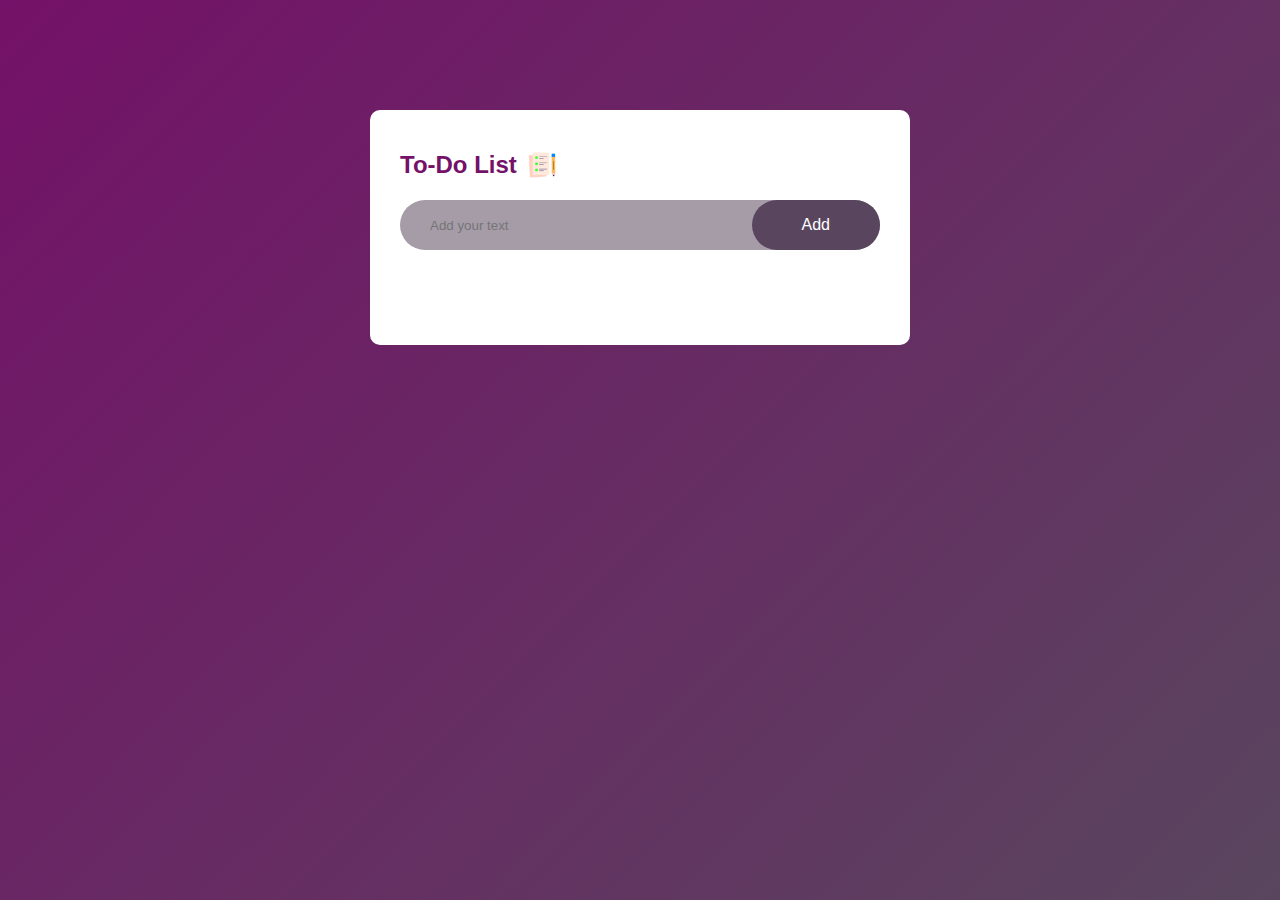
<file: task 2/index.html>
<!DOCTYPE html>
<html lang="en">
<head>
    <meta charset="UTF-8">
    <meta name="viewport" content="width=device-width, initial-scale=1.0">
    <title>To-Do List</title>
    <link rel="stylesheet" href="style.css">
</head>
<body>
<div class="container">
   <div class="todo-app">
        <h2>To-Do List <img src="img/icon.png"></h2>
        <div class="row">
            <input type="text" id="input-box" placeholder="Add your text">
            <button onclick="addTask()">Add</button>
        </div>
        <ul id="list-container">
           <!--- <li class="checked">Task 1</li>
            <li>Task 2</li>
            <li>Task 3</li>--->
        </ul>
    </div>
</div>   
<script src="script.js"></script> 
</body>
</html>
</file>
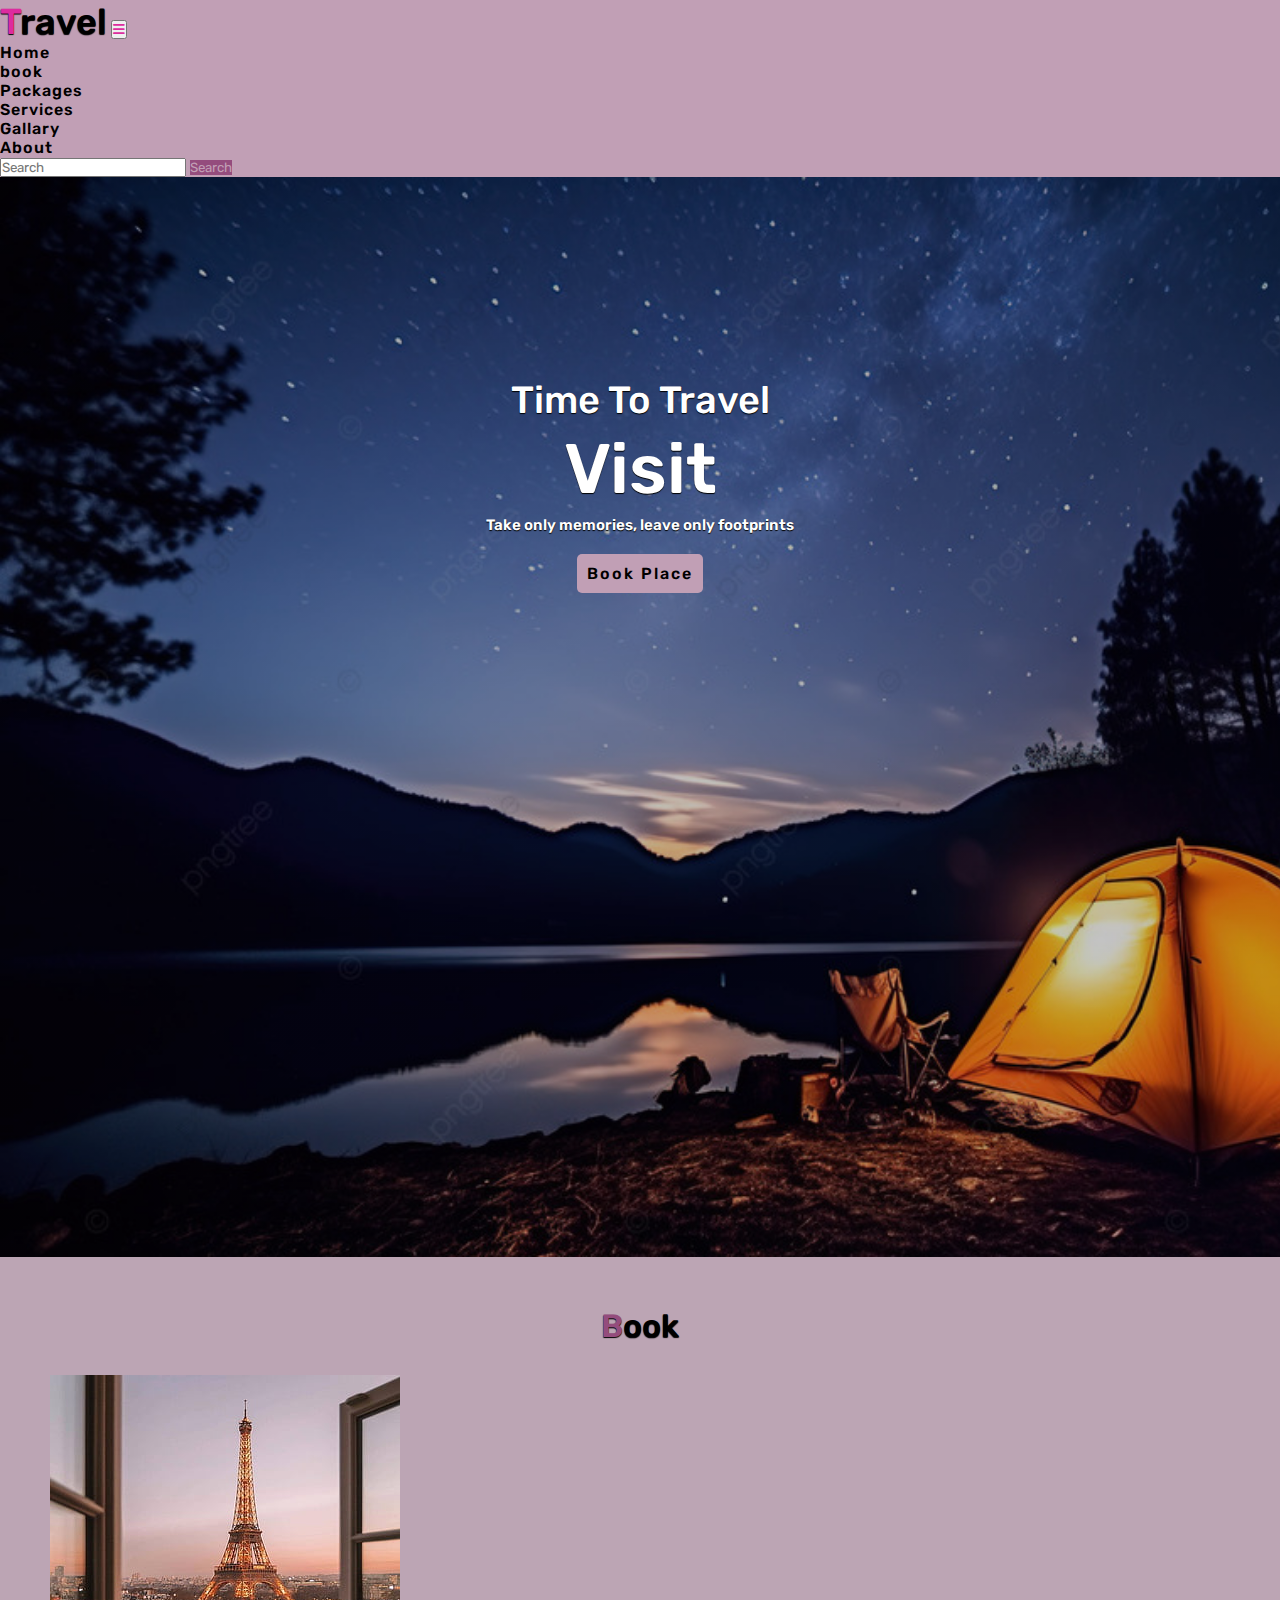
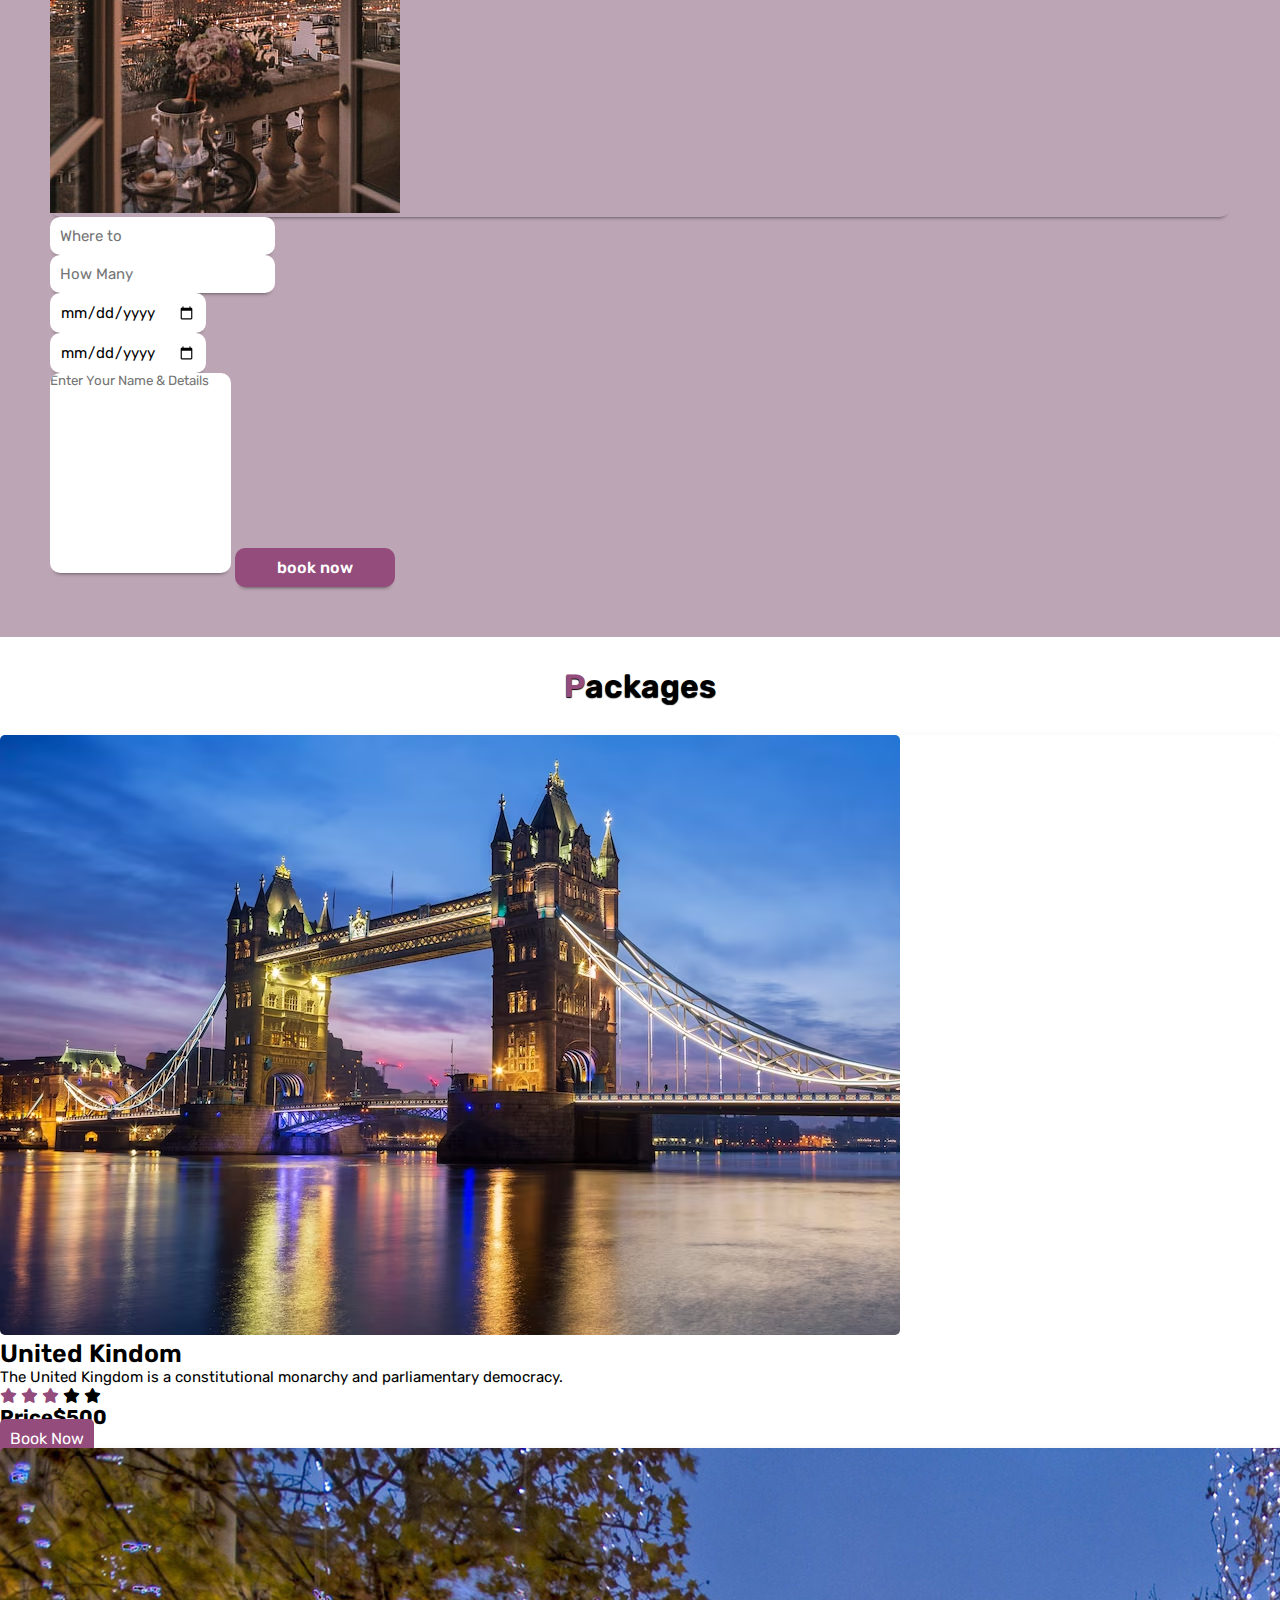
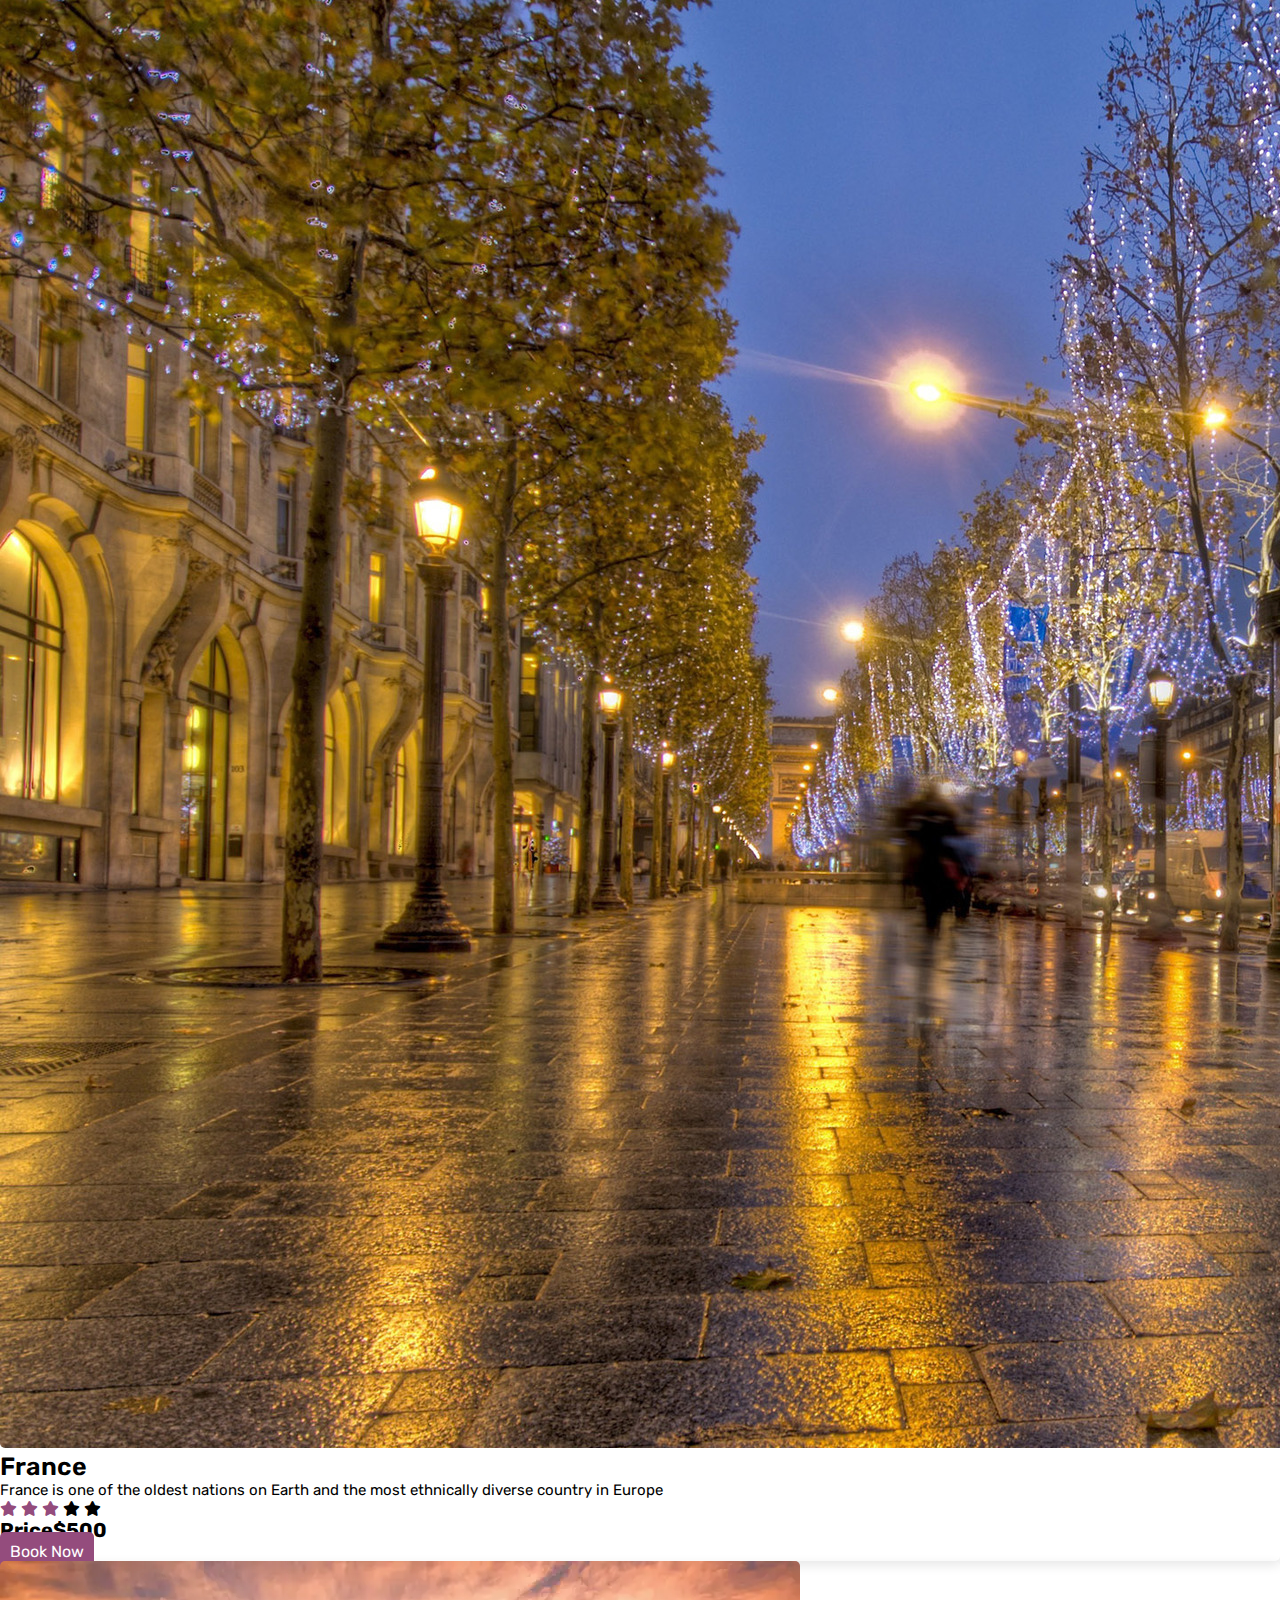
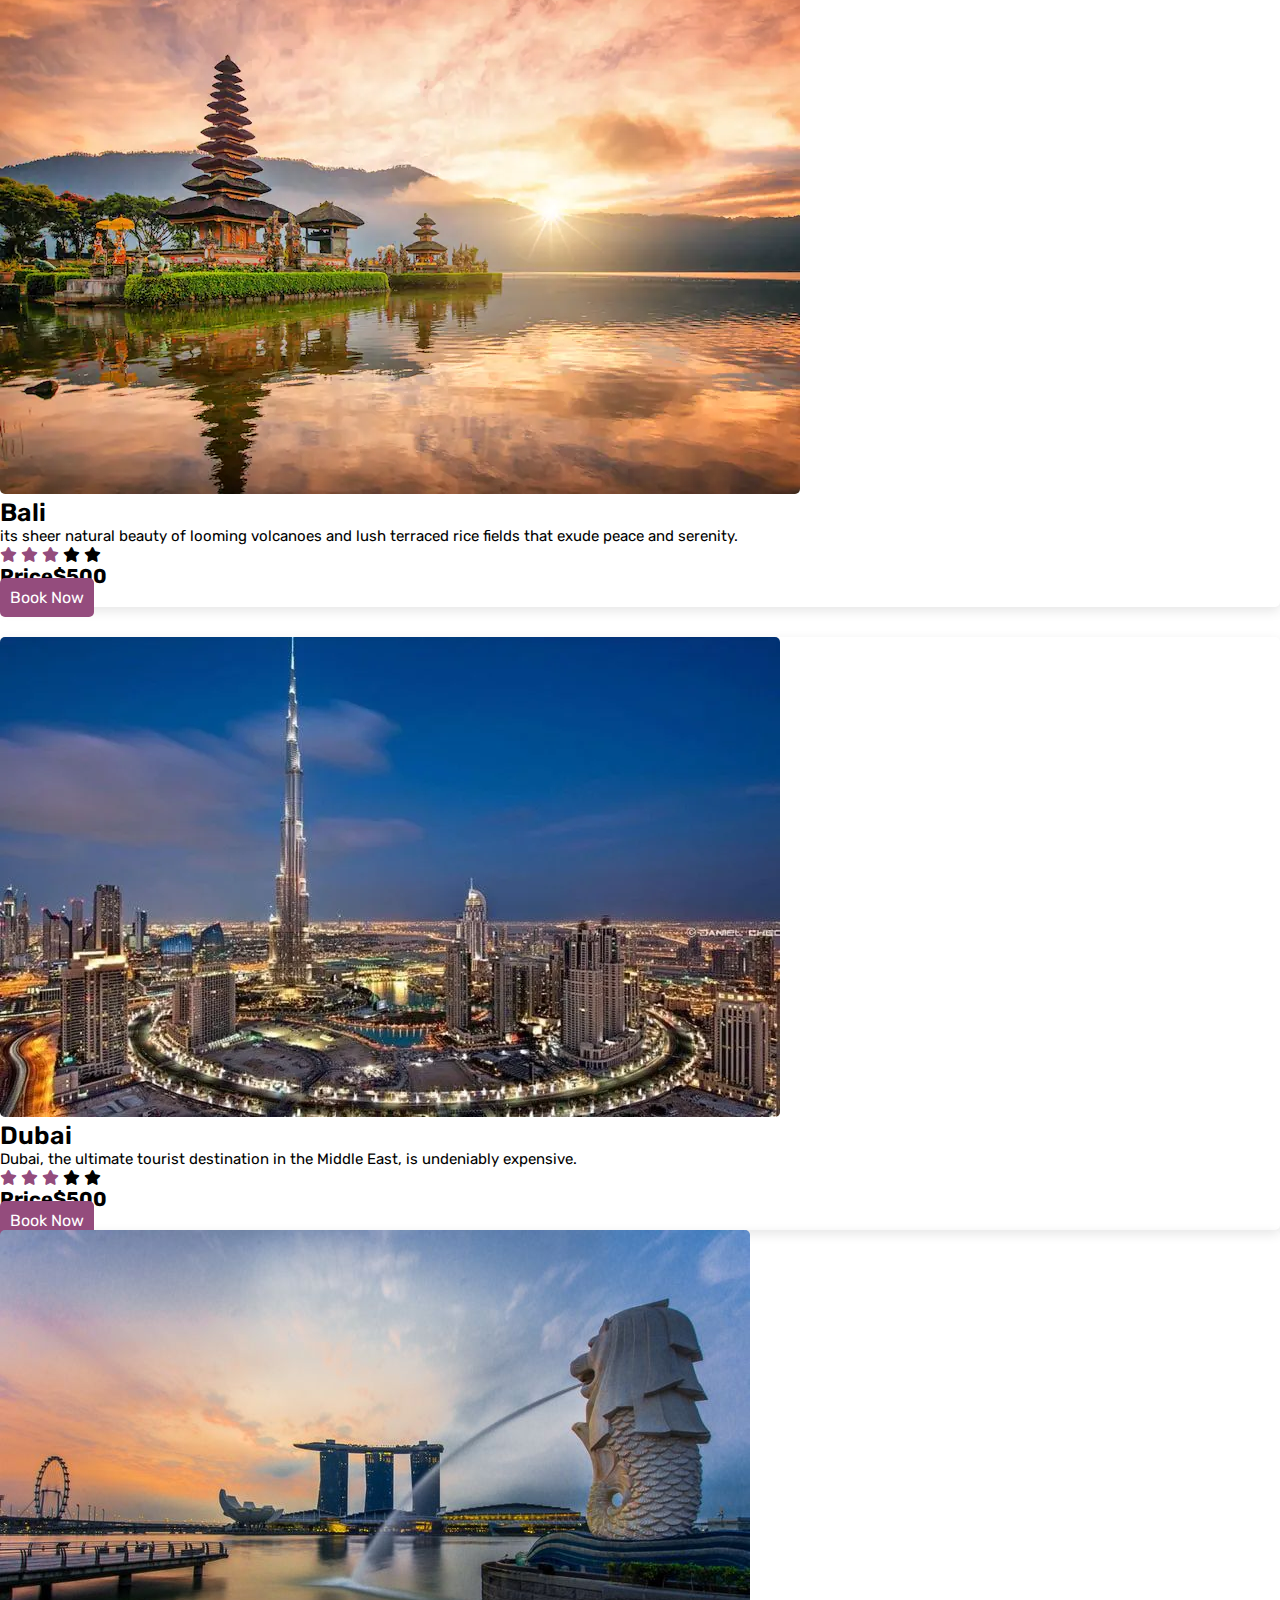
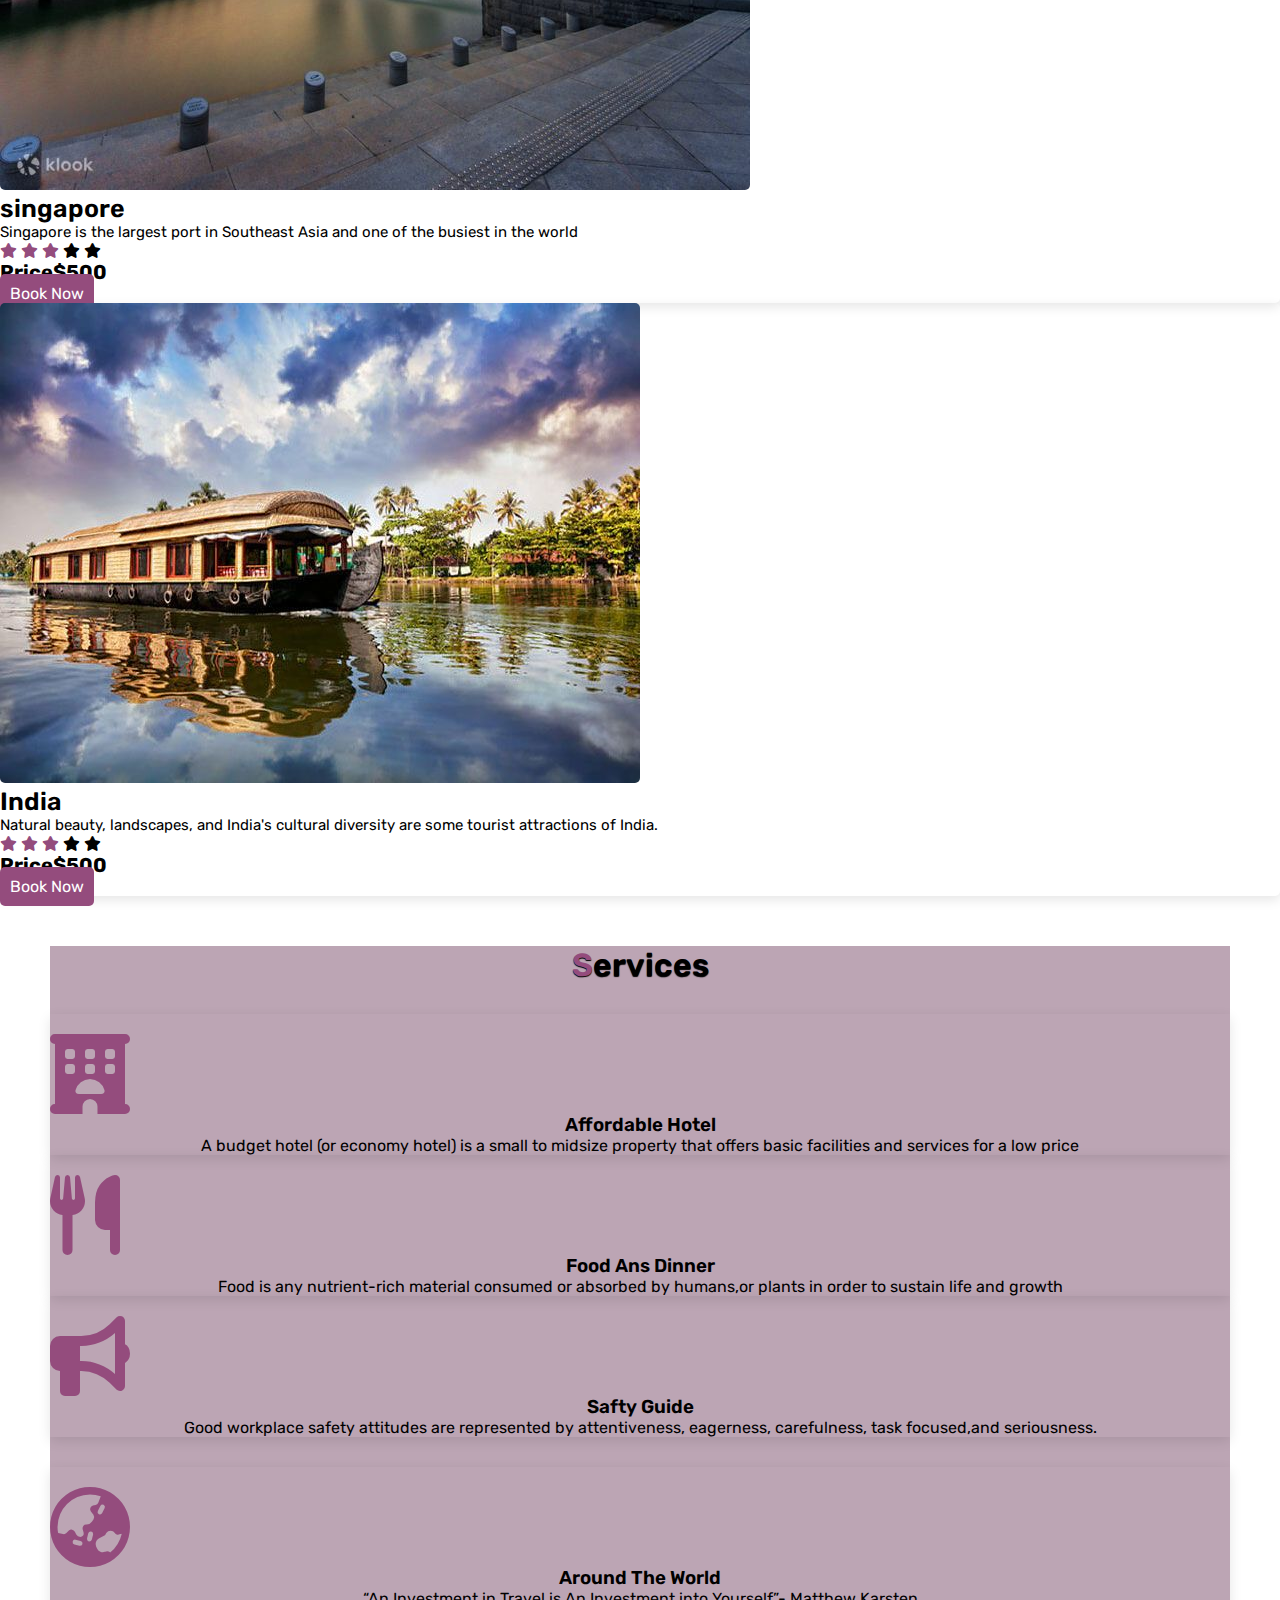
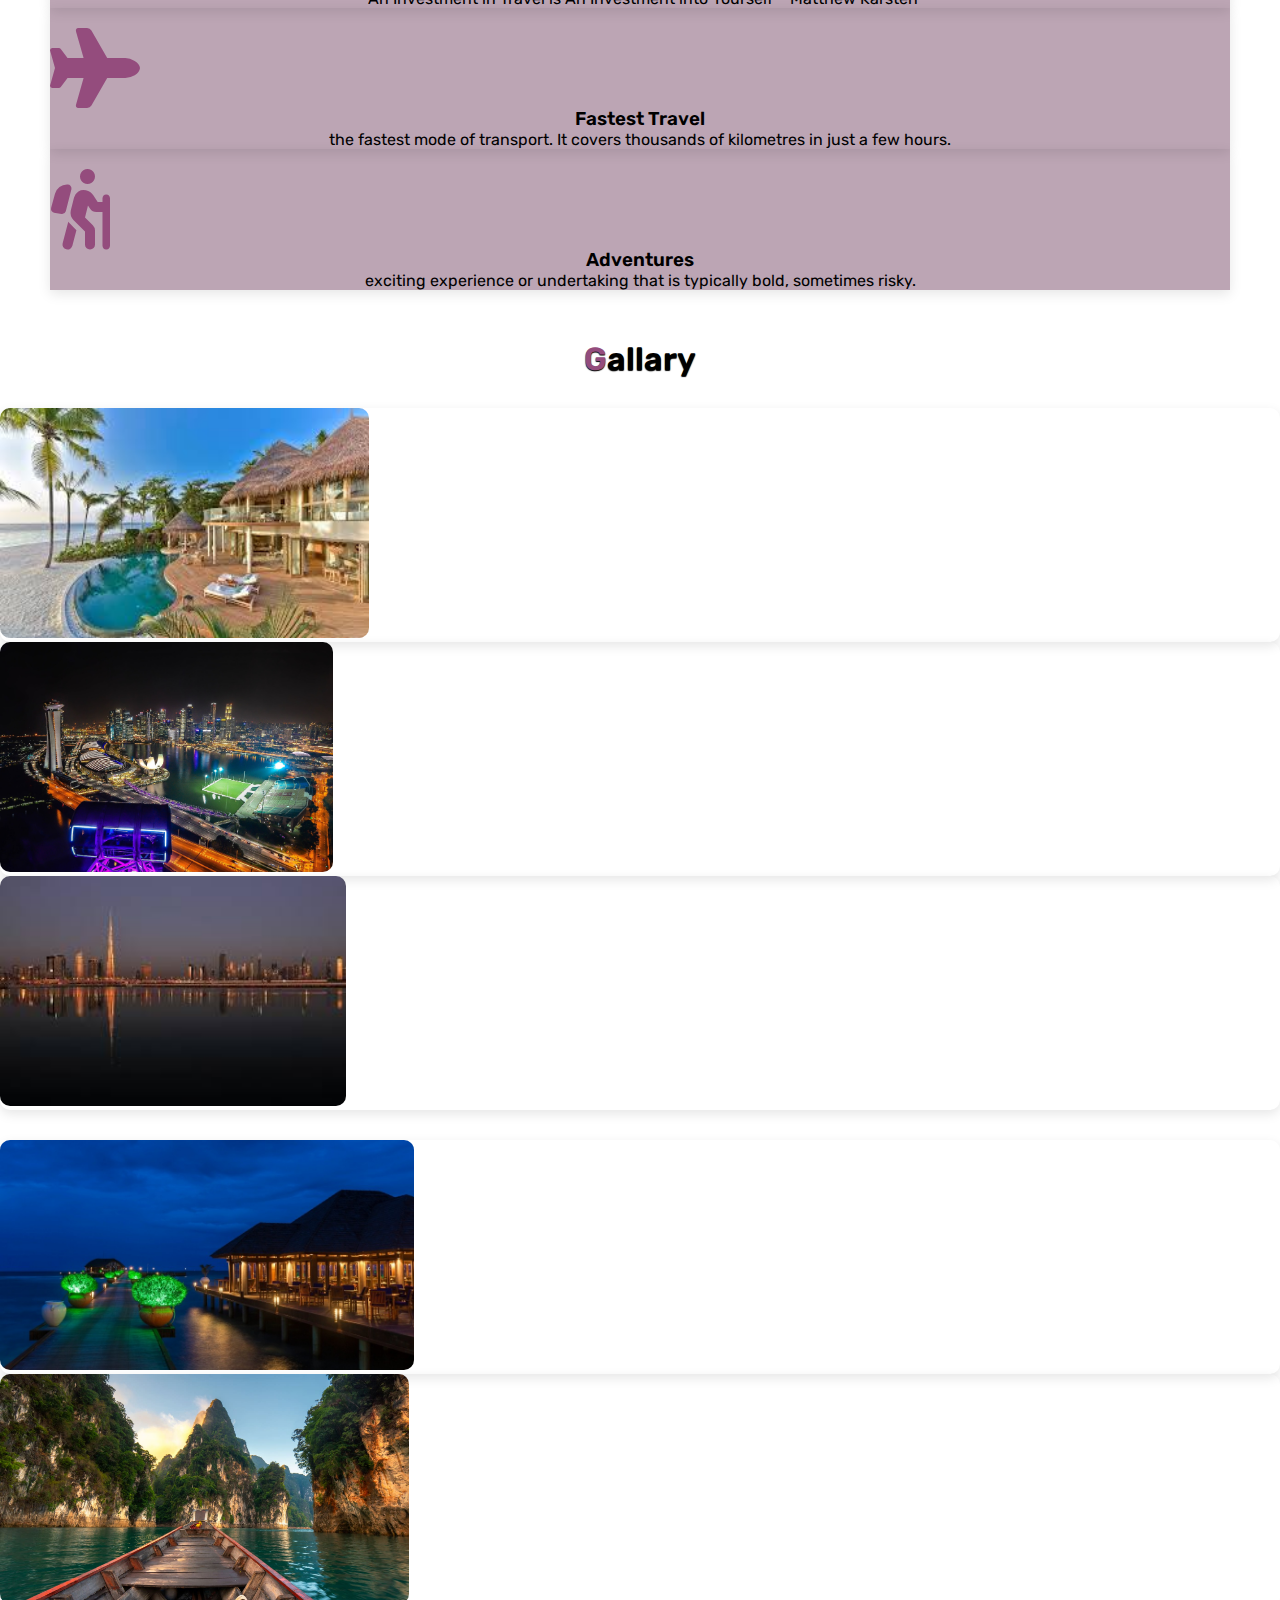
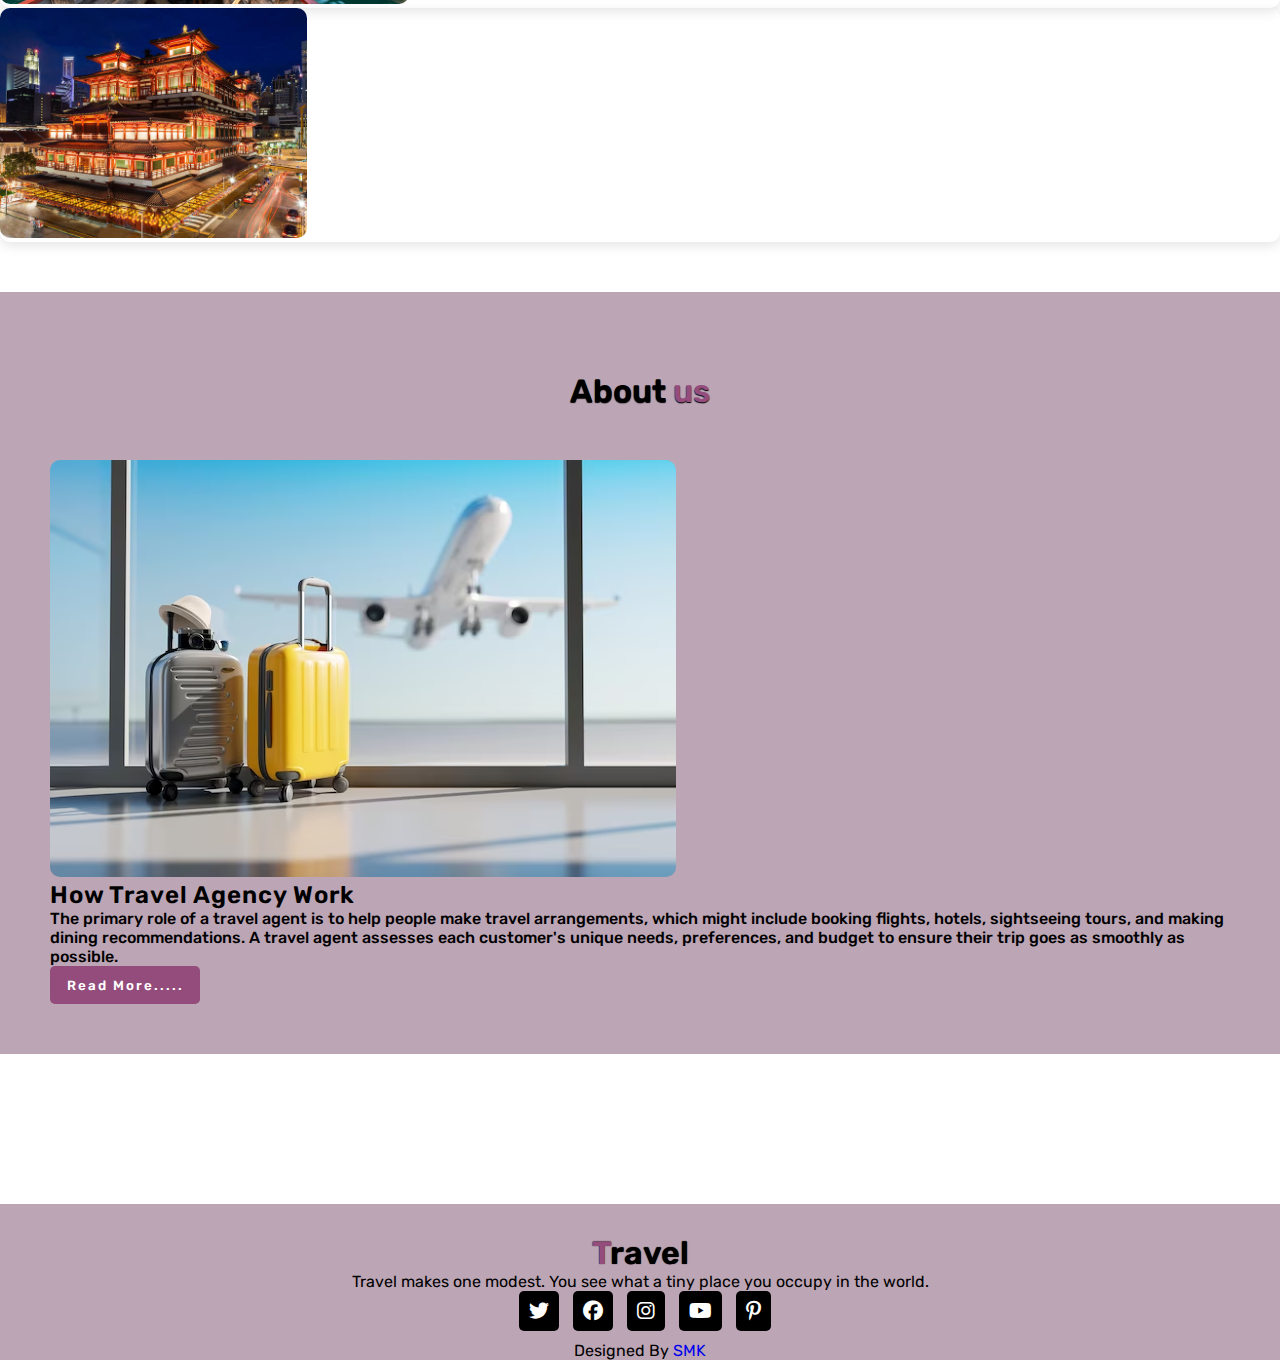
<file: task 3/index.html>
<!DOCTYPE html>
<html lang="en">
<head>
    <meta charset="UTF-8">
    <meta name="viewport" content="width=device-width, initial-scale=1.0">
    <title>Travel Website</title>

    <link rel="stylesheet" href="style.css">

    <!--Bootstrap Link-->
    <link href="https://cdn.jsdelivr.net/npm/bootstrap@5.0.2/dist/css/bootstrap.min.css" rel="stylesheet" integrity="sha384-EVSTQN3/azprG1Anm3QDgpJLIm9Nao0Yz1ztcQTwFspd3yD65VohhpuuCOmLASjC" crossorigin="anonymous">
    <!--Bootstrap Link-->

    <!--Font Awesome Cdn-->
     <link rel="stylesheet" href="https://cdnjs.cloudflare.com/ajax/libs/font-awesome/6.4.2/css/all.min.css">
    <!--Font Awesome Cdn-->

    <!--Google Fonts-->
    <link rel="preconnect" href="https://fonts.googleapis.com">
    <link rel="preconnect" href="https://fonts.gstatic.com" crossorigin>
    <link href="https://fonts.googleapis.com/css2?family=Dosis:wght@500;600;700;800&family=Inter:wght@300;400;500;600;700;800;900&family=Roboto:wght@500&family=Rubik:wght@300;400;500;600;700;800;900&display=swap" rel="stylesheet">
     <!--Google Fonts-->
</head>
<body>
<!--Navbar Start-->
<nav class="navbar navbar-expand-lg" id="navbar">
    <div class="container">
      <a class="navbar-brand" href="index.html" id="logo"><span>T</span>ravel</a>
      <button class="navbar-toggler" type="button" data-bs-toggle="collapse" data-bs-target="#mynavbar">
        <span ><i class="fa-solid fa-bars"></i></span>
      </button>
      <div class="collapse navbar-collapse" id="mynavbar">
        <ul class="navbar-nav me-auto">
          
          <li class="nav-item">
            <a class="nav-link" href="index.html">Home</a>
          </li>
          <li class="nav-item">
            <a class="nav-link" href="#book">book</a>
          </li>
          <li class="nav-item">
            <a class="nav-link" href="#packages">Packages</a>
          </li>
          <li class="nav-item">
            <a class="nav-link" href="#services">Services</a>
          </li>
          <li class="nav-item">
            <a class="nav-link" href="#gallary">Gallary</a>
          </li>
          <li class="nav-item">
            <a class="nav-link" href="#about">About</a>
          </li>
        </ul>
        <form class="d-flex">
          <input class="form-control me-2" type="text" placeholder="Search">
          <button class="btn btn-primary" type="button">Search</button>
        </form>
      </div>
    </div>
  </nav>
<!--Navbar End-->
<!--Home Section Start-->
<div class="home">
  <div class="content">
    <h5>Time To Travel</h5>
    <h1>Visit <span class="changecontent"></span></h1>
    <p>Take only memories, leave only footprints</p>
    <a href="#book">Book Place</a>
  </div>

</div>
<!--Home Section End-->
<!--Section Book Start-->
<section class="book" id="book">
  <div class="container">

    <div class="main-text">
      <h1><span>B</span>ook</h1>
    </div>
    <div class="row">
      <div class="col-md-6 py-3 py-md-0">
        <div class="card">
          <img src="./img/paris.jpg" alt="">
        </div>
      </div>

        <div class="col-md-6 py-3 py-md-0">
          <form action="#">

            <input type="text" class="form-control" placeholder="Where to" required><br>
            <input type="text" class="form-control" placeholder="How Many" required><br>
            <input type="date" class="form-control" placeholder="Arrival" required><br>
            <input type="date" class="form-control" placeholder="Leaving" required><br>
            <textarea class="form-control" rows="5" name="text" placeholder="Enter Your Name & Details"></textarea>
            <input type="submit" value="book now" class="submit"required>
          </form>
        </div>
    </div>
  </div>

</section>
<!--Section Book End-->
<!--Section Packages Start-->
<section class="packages" id="packages">
  <div class="container">

    <div class="main-txt">
      <h1><span>P</span>ackages</h1>
    </div>
    <div class="row" style="margin-top: 30px;">

      <div class="col-md-4 py-3 py-md-0">
        <div class="card">
          <img src="./img/uk.avif" alt="">
          <div class="card-body">
            <h3>United Kindom</h3>
            <p>The United Kingdom is a constitutional monarchy and parliamentary democracy.</p>
            <div class="star">
              <i class="fa-solid fa-star checked"></i>
              <i class="fa-solid fa-star checked"></i>
              <i class="fa-solid fa-star checked"></i>
              <i class="fa-solid fa-star "></i>
              <i class="fa-solid fa-star "></i>
            </div>
            <h6>Price<strong></strong>$500</h6>
            <a href="#book">Book Now</a>
          </div>

        </div>
      </div>
      <div class="col-md-4 py-3 py-md-0">
        <div class="card">
          <img src="./img/france.jpg" alt="">
          <div class="card-body">
            <h3>France</h3>
            <p>France is one of the oldest nations on Earth and the most ethnically diverse country in Europe</p>
            <div class="star">
              <i class="fa-solid fa-star checked"></i>
              <i class="fa-solid fa-star checked"></i>
              <i class="fa-solid fa-star checked"></i>
              <i class="fa-solid fa-star "></i>
              <i class="fa-solid fa-star "></i>
            </div>
            <h6>Price<strong></strong>$500</h6>
            <a href="#book">Book Now</a>
          </div>

        </div>
      </div>
      <div class="col-md-4 py-3 py-md-0">
        <div class="card">
          <img src="./img/bali.webp" alt="">
          <div class="card-body">
            <h3>Bali</h3>
            <p> its sheer natural beauty of looming volcanoes and lush terraced rice fields that exude peace and serenity.</p>
            <div class="star">
              <i class="fa-solid fa-star checked"></i>
              <i class="fa-solid fa-star checked"></i>
              <i class="fa-solid fa-star checked"></i>
              <i class="fa-solid fa-star "></i>
              <i class="fa-solid fa-star "></i>
            </div>
            <h6>Price<strong></strong>$500</h6>
            <a href="#book">Book Now</a>
          </div>

        </div>
      </div>

    </div>

    <div class="row" style="margin-top: 30px;">

      <div class="col-md-4 py-3 py-md-0">
        <div class="card">
          <img src="./img/Dubai.webp" alt="">
          <div class="card-body">
            <h3>Dubai</h3>
            <p>Dubai, the ultimate tourist destination in the Middle East, is undeniably expensive.</p>
            <div class="star">
              <i class="fa-solid fa-star checked"></i>
              <i class="fa-solid fa-star checked"></i>
              <i class="fa-solid fa-star checked"></i>
              <i class="fa-solid fa-star "></i>
              <i class="fa-solid fa-star "></i>
            </div>
            <h6>Price<strong></strong>$500</h6>
            <a href="#book">Book Now</a>
          </div>

        </div>
      </div>
      <div class="col-md-4 py-3 py-md-0">
        <div class="card">
          <img src="./img/singapore 1.jpg" alt="">
          <div class="card-body">
            <h3>singapore</h3>
            <p>Singapore is the largest port in Southeast Asia and one of the busiest in the world</p>
            <div class="star">
              <i class="fa-solid fa-star checked"></i>
              <i class="fa-solid fa-star checked"></i>
              <i class="fa-solid fa-star checked"></i>
              <i class="fa-solid fa-star "></i>
              <i class="fa-solid fa-star "></i>
            </div>
            <h6>Price<strong></strong>$500</h6>
            <a href="#book">Book Now</a>
          </div>

        </div>
      </div>
      <div class="col-md-4 py-3 py-md-0">
        <div class="card">
          <img src="./img/india.jpg" alt="">
          <div class="card-body">
            <h3>India</h3>
            <p>Natural beauty, landscapes, and India's cultural diversity are some tourist attractions of India.</p>
            <div class="star">
              <i class="fa-solid fa-star checked"></i>
              <i class="fa-solid fa-star checked"></i>
              <i class="fa-solid fa-star checked"></i>
              <i class="fa-solid fa-star "></i>
              <i class="fa-solid fa-star "></i>
            </div>
            <h6>Price<strong></strong>$500</h6>
            <a href="#book">Book Now</a>
          </div>

        </div>
      </div>

    </div>

  </div>

</section>
<!--Section Packages Ends-->
<!--Section Services Start-->
<section class="services" id="services">
  <div class="container">

    <div class="main-txt">
      <h1><span>S</span>ervices</h1>
    </div>

    <div class="row" style="margin-top: 30px;">
      
      <div class="col-md-4 py-3 py-md-0">

        <div class="card">
          <i class="fas fa-hotel"></i>
          <div class="card-body">
            <h3>Affordable Hotel</h3>
            <p>A budget hotel (or economy hotel) is a small to midsize property that offers basic facilities and services for a low price</p>
          </div>
        </div>
      </div>

      <div class="col-md-4 py-3 py-md-0">

        <div class="card">
          <i class="fas fa-utensils"></i>
          <div class="card-body">
            <h3>Food Ans Dinner</h3>
            <p>Food is any nutrient-rich material consumed or absorbed by humans,or plants in order to sustain life and growth</p>
          </div>
        </div>
      </div>

      <div class="col-md-4 py-3 py-md-0">

        <div class="card">
          <i class="fas fa-bullhorn"></i>
          <div class="card-body">
            <h3>Safty Guide</h3>
            <p>Good workplace safety attitudes are represented by attentiveness, eagerness, carefulness, task focused,and seriousness.</p>
          </div>
        </div>
      </div>

    </div>

    <div class="row" style="margin-top: 30px;">
      
      <div class="col-md-4 py-3 py-md-0">

        <div class="card">
          <i class="fas fa-globe-asia"></i>
          <div class="card-body">
            <h3>Around The World</h3>
            <p>“An Investment in Travel is An Investment into Yourself”- Matthew Karsten</p>
          </div>
        </div>
      </div>

      <div class="col-md-4 py-3 py-md-0">

        <div class="card">
          <i class="fas fa-plane"></i>
          <div class="card-body">
            <h3>Fastest Travel</h3>
            <p> the fastest mode of transport. It covers thousands of kilometres in just a few hours.</p>
          </div>
        </div>
      </div>

      <div class="col-md-4 py-3 py-md-0">

        <div class="card">
          <i class="fas fa-hiking"></i>
          <div class="card-body">
            <h3>Adventures</h3>
            <p> exciting experience or undertaking that is typically bold, sometimes risky.</p>
          </div>
        </div>
      </div>

     </div>
  </div>

</section>
<!--Section Services End-->
<!--section Gallary Start-->
<section class="gallary" id="gallary">
  <div class="container">

    <div class="main-txt">
      <h1><span>G</span>allary</h1>
    </div>

    <div class="row" style="margin-top: 30px;">
      <div class="col-md-4 py-3 py-md-0">
        <div class="card">
          <img src="./img/images-1.jpeg" alt="" height="230px">
        </div>
        
      </div>

      <div class="col-md-4 py-3 py-md-0">
        <div class="card">
          <img src="./img/image-2.jpg" alt="" height="230px">
        </div>
        
      </div>

      <div class="col-md-4 py-3 py-md-0">
        <div class="card">
          <img src="./img/image-3.jpeg" alt="" height="230px">
        </div>
        
      </div>
    </div>

    <div class="row" style="margin-top: 30px;">
      <div class="col-md-4 py-3 py-md-0">
        <div class="card">
          <img src="./img/package-530.jpg" alt="" height="230px">
        </div>
        
      </div>

      <div class="col-md-4 py-3 py-md-0">
        <div class="card">
          <img src="./img/travel.jpeg" alt="" height="230px">
        </div>
        
      </div>

      <div class="col-md-4 py-3 py-md-0">
        <div class="card">
          <img src="./img/image-4.jpg" alt="" height="230px">
        </div>
        
      </div>
    </div>

  </div>

</section>
<!--Section Gallary End-->
<!--About Start-->
<section class="about" id="about">
  <div class="container">

    <div class="main-txt">
      <h1>About <span>us</span></h1>
    </div>
    <div class="row" style="margin-top: 50px;">
      <div class="col-md-6 py-3 py-md-0" >
        <div class="card">
          <img src="./img/grey-yellow-suitcase-.avif" alt="">
        </div>
      </div>

      <div class="col-md-6 py-3 py-md-0" >
        <h2>How Travel Agency Work</h2>
        <p>The primary role of a travel agent is to help people make travel arrangements, which might include booking flights, hotels, sightseeing tours, and making dining recommendations. A travel agent assesses each customer's unique needs, preferences, and budget to ensure their trip goes as smoothly as possible.</p>
        <button id="about-btn">Read More.....</button>
      </div>

    </div>
  </div>
</section>
<!--About end-->
<!--Footer Start-->
<footer id="footer">
  <h1><span>T</span>ravel</h1>
  <p>Travel makes one modest. You see what a tiny place you occupy in the world.</p>
  <div class="social-link">
    <i class="fa-brands fa-twitter"></i>
    <i class="fa-brands fa-facebook"></i>
    <i class="fa-brands fa-instagram"></i>
    <i class="fa-brands fa-youtube"></i>
    <i class="fa-brands fa-pinterest-p"></i>
  </div>
  <div class="credit">
    <p>Designed By <a href="#">SMK</a></p>
  </div>
</footer>
<!--Footer End-->


    <script src="https://cdn.jsdelivr.net/npm/bootstrap@5.0.2/dist/js/bootstrap.bundle.min.js" integrity="sha384-MrcW6ZMFYlzcLA8Nl+NtUVF0sA7MsXsP1UyJoMp4YLEuNSfAP+JcXn/tWtIaxVXM" crossorigin="anonymous"></script>
    
</body>
</html>
</file>
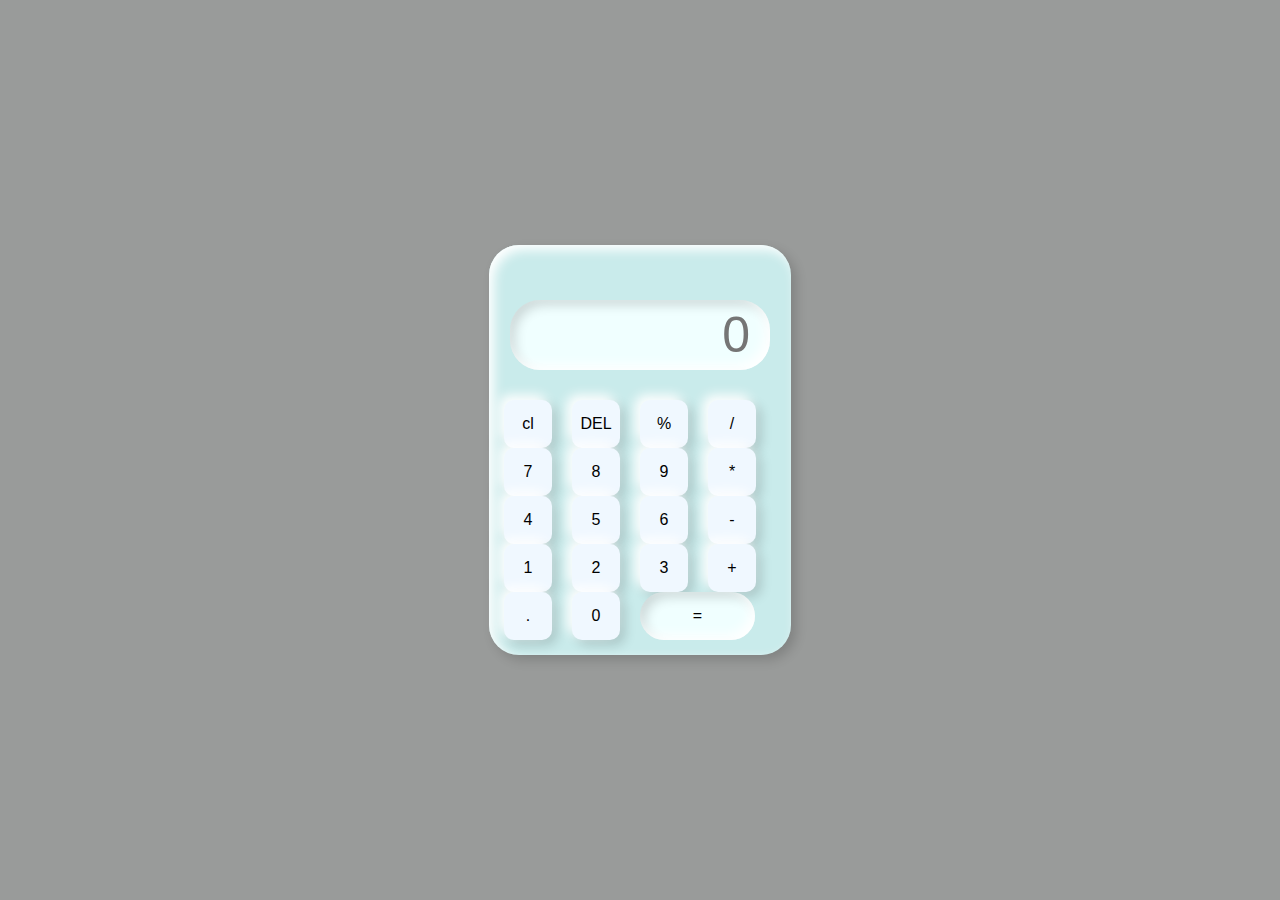
<file: task 4/index.html>
<!DOCTYPE html>
<html lang="en">
<head>
    <meta charset="UTF-8">
    <meta name="viewport" content="width=device-width, initial-scale=1.0">
    <link rel="stylesheet" href="style.css">
    <title>calculator</title>
</head>
<body>
    <div class="container">
        <div class="calculator">
            <input type="text" placeholder="0" id="output-screeen">
            <button onclick="Clear()">cl </button>
            <button onclick="del()">DEL </button>
            <button onclick="display('%')">% </button>
            <button onclick="display('/')">/ </button>
            <button onclick="display('7')">7 </button>
            <button onclick="display('8')">8 </button>
            <button onclick="display('9')">9 </button>
            <button onclick="display('*')">* </button>
            <button onclick="display('4')">4 </button>
            <button onclick="display('5')">5 </button>
            <button onclick="display('6')">6 </button>
            <button onclick="display('-')">- </button>
            <button onclick="display('1')">1 </button>
            <button onclick="display('2')">2 </button>
            <button onclick="display('3')">3 </button>
            <button onclick="display('+')">+ </button>
            <button onclick="display('.')">. </button>
            <button onclick="display('0')">0 </button>
            <button onclick="calculate()" class="equal">= </button>

            
        </div>
    </div>

    <script>
        let outputscreen = document.getElementById("output-screeen");

        function display(num){
            outputscreen.value += num;
        }
        function calculate(){
            try{
                outputscreen.value = eval(outputscreen.value)
            }
            catch(err)
            {
                alert("Invalid")
            }
        }
        function Clear(){
            outputscreen.value ="";
        }
        function del(){
            outputscreen.value = outputscreen.value.slice(0,-1);
        }
    </script>
</body>
</html>
</file>
<file: task 2/style.css>
*{
    margin: 0;
    padding: 0;
    font-family: 'poppins',sans-serif;
    box-sizing: border-box;

}
.container{
    width: 100%;
    min-height: 100vh;
    background: linear-gradient(135deg, #741168, #59465e);
    padding: 10px;
}
.todo-app{
    width: 100%;
    max-width: 540px;
    background: #fff;
    margin: 100px auto 20px;
    padding: 40px 30px 70px;
    border-radius: 10px;
}
.todo-app h2{
    color: #741168;
    display: flex;
    align-items: center;
    margin-bottom: 20px;
}
.todo-app h2 img{
    width: 30px;
    margin-left: 10px;
}
.row{
    display: flex;
    align-items: center;
    justify-content: space-between;
    background: #a59ca8;
    border-radius: 30px;
    padding-left: 20px;
    margin-bottom: 25px;
}
input{
    flex: 1;
    border: none;
    outline: none;
    background: transparent;
    padding: 10px;
}
button{
    border: none;
    outline: none;
    padding: 16px 50px;
    background: #59465e;
    color: #fff;
    font-size: 16px;
    cursor: pointer;
    border-radius: 40px;
}
ul li{
    list-style: none;
    font-size: 17px;
    padding: 12px 8px 12px 50px;
    user-select: none;
    cursor: pointer;
    position: relative;
}
ul li::before{
    content: '';
    position: absolute;
    height: 28px;
    width: 28px;
    border-radius: 50%;
    background-image: url(img/unchecked.png);
    background-size: cover;
    background-position: center;
    top: 12px;
    left: 8px;
}
ul li.checked{
    color: #555;
    text-decoration: line-through;
}
ul li.checked::before{
    background-image: url(img/checked.png);
}
ul li span{
    position: absolute;
    right: 0;
    top: 5px;
    width: 40px;
    height: 40px;
    font-size: 22px;
    color: #555;
    line-height: 40px;
    text-align: center;
    border-radius: 50%;
}
ul li span:hover{
    background: #d6d4d7;
}
</file>
<file: task 3/style.css>
*{
    margin: 0;
    padding: 0;
    box-sizing: border-box;
    text-decoration: none;
    list-style: none;
    scroll-behavior: smooth;
    font-family: 'Dosis', sans-serif;
    font-family: 'Inter', sans-serif;
    font-family: 'Roboto', sans-serif;
    font-family: 'Rubik', sans-serif;
}
/* Navbar Start*/
#navbar{
    background: #c19fb5;
}
#logo{
    font-size: 36px;
    font-weight: 550;
    color: black;
    text-shadow: 0px 1px 1px black;
    margin-bottom: 5px;
}
#logo span{
    color: #dd2c9f;
}
.navbar-toggler span{
    color: #dd2c9f;
}
.navbr-nav{
    margin-left: 20px;
}
.nav-item .nav-link{
    font-size: 16px;
    font-weight: 550;
    color: black;
    letter-spacing: 1px;
    border-radius: 3px;
    transition: o.5s ease;
}
.nav-item .nav-link:hover{
    background: #dd2c9f;
    color: #c19fb5;
}
#navbar form button{
    background: #944c7d;
    color: #c19fb5;
    border: none;
}
/*Navbar End*/

/*Home Section Start*/
.home{
    width: 100%;
    height: 120vh;
    background-image: linear-gradient(rgba(0,0,0,0.3), rgba(0,0,0,0.2)), url(img/camping.jpg);
    background-repeat: no-repeat;
    background-size: cover;
}
.home .content{
    text-align: center;
    padding-top: 200px;

}
.home .content h5{
    color: white;
    font-size: 38px;
    font-weight: 500;
    text-shadow: 0px 1px 1px black;
}
.home .content h1{
    color: white;
    font-size: 70px;
    font-weight: 550;
    text-shadow: 0px 1px 1px black;
    margin-top: 5px;
}
.changecontent::after{
    content: '';
    color: #dd2c9f;
    text-shadow: 0px 1px 1px black;
    animation: changetext 10s infinite linear;
}
@keyframes changetext {
    0%{content: "France";}
    10%{content: "Spain";}
    20%{content: "United states";}
    30%{content: "Chaina";}
    40%{content: "India";}
    50%{content: "Pakistan";}
    60%{content: "Italy";}
    70%{content: "Turkey";}
    80%{content: "Mexico";}
    90%{content: "Germany";}
    100%{content: "United kindom";}
}
.home .content p{
    color: white;
    font-size: 15px;
    font-weight: 600;
    text-shadow: 0px 1px 1px black;
    margin-bottom: 30px;
    margin-top: 5px;
}
.home .content a{
    padding: 10px;
    background: #c19fb5;
    color: black;
    letter-spacing: 2px;
    font-weight: 550;
    border-radius: 5px;
    text-decoration: none;
    transition: 0.5s;
}
.home .content a:hover{
    background: #944c7d;
    color: white;
}
@media(max-width:450px){
    .home .contenth5{
        font-size: 25px;
    }
    .home .content h1{
        font-size: 38px;
    }
    .home .content p{
        font-size: 13px;
    }
}

/*Home Section End*/

/*Section Book Start*/
.book{
    background: #bca5b4;
    padding: 50px;
}
.main-text h1{
    text-align: center;
    text-shadow: 0px 1px 1px black;
    font-weight: 600;
}
.main-text h1 span{
    color: #944c7d;
}
.book .card{
    border-radius: 10px;
    box-shadow: 0px 5px 5px -6px black;
}
.book .row{
    margin-top: 30px;
}
.book form input{
    padding: 10px;
    color: black;
    outline: none;
    border: none;
    font-size: 15px;
    border-radius: 10px;
    box-shadow: 0px 5px 5px -6px black ;
}
.book form textarea{
    border: none;
    border-radius: 10px;
    resize: none;
    box-shadow: 0px 5px 5px -6px black;
    height: 200px;
}
.book .submit{
    width: 160px;
    font-size: 16px;
    font-weight: 550;
    background: #944c7d;
    color: white;
    margin-top: 10px;
    transition: 0.5s;
}
.book .submit:hover{
    width: 170px;
}
@media(max-width:765px){
    .book{
        padding: 0;
    }
    .main-text h1{
        padding: 20px;
    }
}
/*Section Book End*/


/*Section Packages Start*/
.main-txt h1{
    text-align: center;
    margin-top: 30px;
    font-weight: 600;
    text-shadow: 0px 1px 1px black;
}
.main-txt h1 span{
    color: #944c7d;
}
.packages .card{
    border-radius: 5px;
    border: none;
    box-shadow: rgba(0,0,0,0.1) 0px 4px 12px ;
}
.packages .card img{
    border-radius: 5px;
}
.packages .card .card-body{
    background: transparent;
}
.packages .card .card-body h3{
    font-size: 25px;
    font-weight: 600;
}
.packages .card .card-body p{
    font-size: 15px;
}
.checked{
    color: #944c7d;
}
.star i{
    font-size: 15px;
}
.packages .card .card-body h6{
    font-size: 20px;
}
.packages .card .card-body a{
    padding: 10px;
    text-decoration: none;
    background: #944c7d;
    color: white;
    border-radius: 5px;
}
/*Section Packages end*/



/*Section Services Start*/
.services{
    background: #bca5b4;
    margin: 50px;
}
.services .card{
    box-shadow: rgba(0,0,0,0.1) 0px 4px 12px;
    border: none;
    cursor: pointer;
}
.services .card i{
    font-size: 80px;
    text-align: center;
    color: #944c7d;
    margin-top: 20px;
}
.services .card .card-body h3{
    font-weight: 600;
}
.services .card .card-body{
    text-align: center;
}

/*Section Services End*/

/*Section Gallary Start*/
.gallary{
    margin-top: 50px;
}
.gallary .card{
    border-radius: 10px;
    box-shadow: rgba(0,0,0,0.1) 0px 4px 12px;
    cursor: pointer;
}
.gallary .card img{
    border-radius: 10px;
    transition: 0.5s;
}
.gallary .card img:hover{
    transform: scale(1.1);
}
/*Section Gallary End*/

/*About Start*/
.about{
    padding: 50px;
    margin-top: 50px;
    background: #bca5b4;
}
.about .card{
    border-radius: 10px;
}
.about .card img{
    border-radius: 10px;
}
.about h2{
    font-weight: 600;
    letter-spacing: 1px;
}
.about p{
    font-weight: 500;
}
#about-btn{
    width: 150px;
    height: 38px;
    border: none;
    border-radius: 5px;
    background: #944c7d;
    color: white;
    letter-spacing: 2px;
    font-weight: 550;
    transition: 0.5s ease;
    cursor: pointer;
}
#about-btn:hover{
    width: 170px;
}
/*About Ends*/

/*Footer Start*/
#footer{
    width: 100%;
    margin-top: 150px;
    text-align: center;
    background: #bca5b4;
}
#footer h1{
    font-weight: 600;
    padding-top: 30px;
    text-shadow: 0px 0px 1px black;
}
#footer h1 span{
    color: #944c7d;
}
.social-link i{
    padding: 10px;
    border-radius: 5px;
    font-size: 20px;
    background: black;
    color: white;
    margin-left: 10px;
    margin-bottom: 10px;
    transition: 0.5s ease;
    cursor: pointer;
}
.social-link i:hover{
    background: #944c7d;
}
/*Footer Ends*/
</file>
<file: task 4/style.css>
*{
    margin: 0;
    padding: 0;
    box-sizing: border-box;
    background-color: rgb(153, 155, 154);
    font-family: sans-serif;
    outline: none;
}
.container{
    height: 100vh;
    display: flex;
    justify-content: center;
    align-items: center;
}
.calculator{
    background-color: rgb(201, 235, 235);
    padding: 15px;
    border-radius: 30px;
    box-shadow: inset 5px 5px 12px white,
                      5px 5px 12px rgba(0,0,0,.16);
    display: grid;
    grid-template-columns: repeat(4,68px);                  
}
input{
    grid-column: span 4;
    height: 70px;
    width: 260px;
    background-color: azure;
    box-shadow: inset -5px -5px 12px white,
                inset 5px 5px 12px rgba(0,0,0,.16) ;
    border: none;
    border-radius: 30px;
    color: rgba(70, 70, 70);
    font-size: 50px;
    text-align: end;
    margin: auto;
    margin-top: 40px;
    margin-bottom: 30px;
    padding: 20px;
}
button{
    height: 48px;
    width: 48px;
    background-color: aliceblue;
    box-shadow: -5px -5px 12px white,
                 5px  5px 12px rgba(0,0,0,.16);
    border: none; 
    border-radius: 10px;
    font-size: 16px;            
}
.equal{
    width: 115px;
    border-radius: 40px;
    background-color: azure;
    box-shadow: inset -5px -5px 12px white,
                inset 5px 5px 12px rgba(0,0,0,.16) ;
}
</file>
